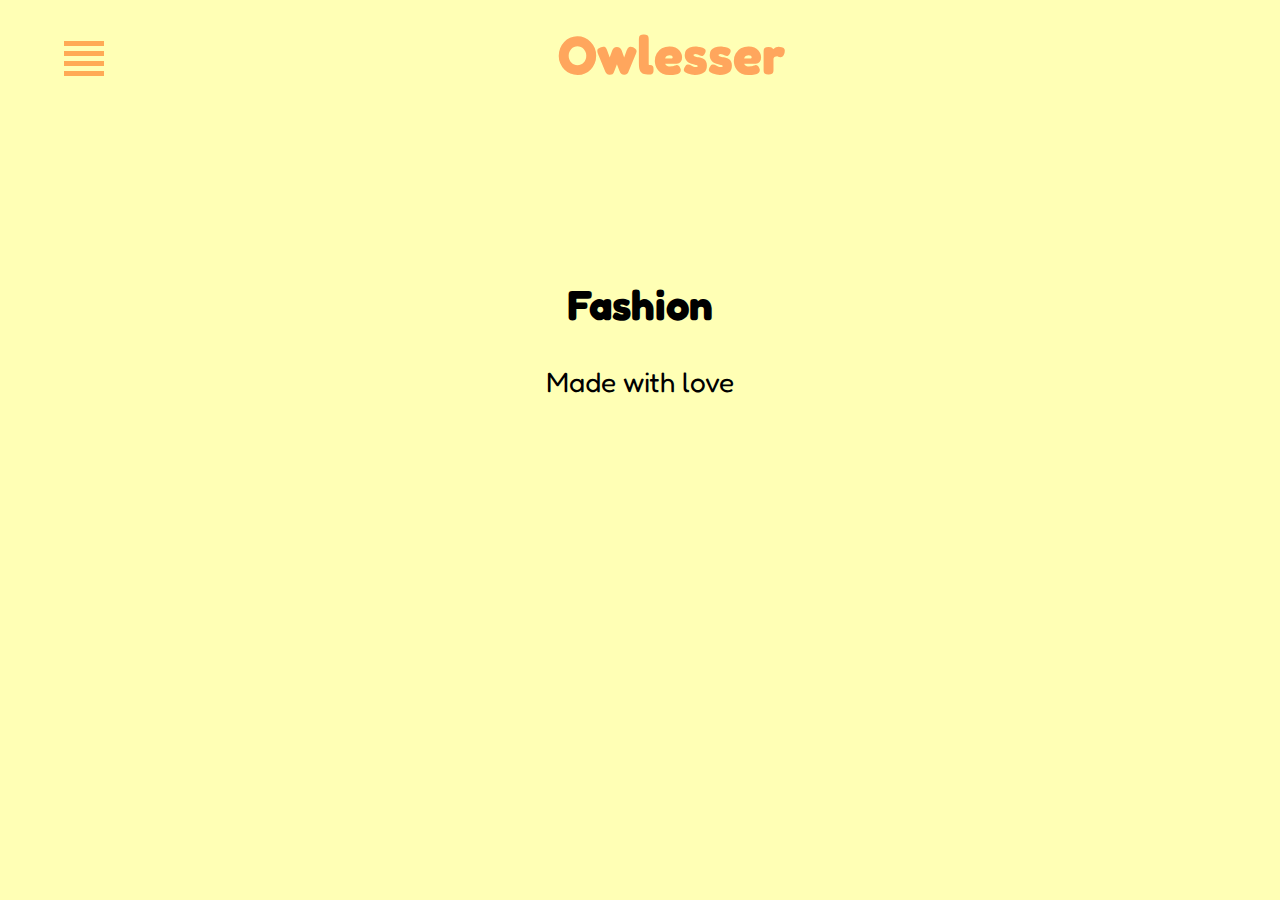
<file: index.html>
<!DOCTYPE html>
<html lang="en">
<head>
  <meta charset="UTF-8">
  <meta http-equiv="X-UA-Compatible" content="IE=edge">
  <meta name="viewport" content="width=device-width, initial-scale=1.0">
  <link rel="apple-touch-icon" sizes="180x180" href="/apple-touch-icon.png">
  <link rel="icon" type="image/png" sizes="32x32" href="/favicon-32x32.png">
  <link rel="icon" type="image/png" sizes="16x16" href="/favicon-16x16.png">
  <link rel="manifest" href="/site.webmanifest">
  <title class="notranslate">Owlesser</title>
  <link rel="icon" type="image/x-icon" href="/images/favicon/favicon.ico">
  <script src="script.js"></script>
  <link rel="stylesheet" href="style-copy.css">
</head>
<body>
  <div class="wrapper header menu-container">
    <div class="logo">
      <h1><a href="index copy.html">Owlesser</a></h1>
    </div>

    <input type="checkbox" id="openmenu" class="hamburger-checkbox">
    
    <div class="hamburger-icon">
      <label for="openmenu" id="hamburger-label">
        <span></span>
        <span></span>
        <span></span>
        <span></span>
      </label>    
    </div>
    <div class="menu-pane">
      <nav>
        <ul class="menu-links">
          <li><a href="Masculine/index.html">Masculine</a></li>
          <li><a href="###">Shirts</a></li>
          <li><a href="###">Coats</a></li>
          <li><a href="###">Bags</a></li>
          <li><a href="###">Shoes</a></li>
          <li><a href="###">Sneakers</a></li>
          <li><a href="###">Accessories</a></li>
        </ul>
        <ul class="menu-links">
          <li><a href="Feminine/index.html">Feminine</a></li>
          <li><a href="###">Shirts</a></li>
          <li><a href="###">Coats</a></li>
          <li><a href="###">Bags</a></li>
          <li><a href="###">Shoes</a></li>
          <li><a class="notranslate" href="###">Cropped</a></li>
          <li><a href="###">Sneakers</a></li>
          <li><a href="###">Accessories</a></li>
        </ul>
      </nav>
    </div>
    <div class="body-text">
      <h2>Fashion</h2>
      <p>Made with love</p>
    </div>
  </div>
</body>
</html>
</file>
<file: style-copy.css>
@import url('https://fonts.googleapis.com/css?family=Libre+Caslon+Text:400,700&display=swap');
@import url('https://fonts.googleapis.com/css2?family=Cute+Font&family=Englebert&family=Gloria+Hallelujah&family=Lustria&family=Rubik+Beastly&display=swap');
@import url('https://fonts.googleapis.com/css2?family=Fredoka+One&display=swap');

*{
  list-style: none;
  text-decoration: none;
}

body {
  font-family: 'Fredoka One', cursive;
  background-color: #ffffb5;/*#ffd3b5*/
  overflow: hidden;
}

:root {
  --font-family: 'Cute Font', cursive;
  --font-family: 'Englebert', sans-serif;
  --font-family: 'Lustria', serif;
  --font-family: 'Gloria Hallelujah', cursive;
  --font-family: 'Fredoka One', cursive;
  --main-flower: rgb(255, 166, 93);
  --nose: #ffc0cb;
  --stem: #51d691;
  --pot: #FF7043;
  --pot-shadow: #d66f51;
}

.body-text {
  padding-top: 15vh;
  text-align: center;
  position: relative;
  font-size: 28px;
}

.wrapper {
  flex-wrap: wrap;
}

.header-right {
  float: right;
  margin-top: -63vh;
}

.menu li a{
  background-color: transparent;
  position: relative;
  top:45px;
  left: -5vh;
}

.logo h1 a{
  padding-top: 35vh;
  text-align: center;
  position: relative;
  left: 43vw;
  color: var(--main-flower);
  font-size: 6vh;
}

.flower {
  position: absolute;
}

.flower__head {
  width: 120px;
  height: 40px;
  border-radius: 20px;
  background: var(--main-flower);
  margin-top: 150px;
  margin-left: 91vh;
  position: absolute;
}

.flower__head::after, .flower__head::before {
  content: '';
  position: absolute;
  background: var(--main-flower);
  border-radius: 20px;
  width: 120px;
  height: 40px;
  transform: rotate(60deg);
}

.flower__head::before {
  transform: rotate(-60deg);
}

#wrap {
  margin: 40px 50px;
  display: inline-block;
  position: relative;
  font-size: -5px;
  float: right;
  padding: 0;
}

input[type="text"] {
  height: 60px;
  font-size: 25px;
  display: inline-block;
  font-family: "Lato";
  font-weight: 50;
  border: none;
  outline: none;
  color: rgb(0, 0, 0);
  padding: 3px;
  padding-right: 60px;
  width: 0px;
  position: absolute;
  top: 0;
  right: 0;
  background: none;
  z-index: 3;
  transition: width .4s cubic-bezier(0.000, 0.795, 0.000, 1.000);
  cursor: pointer;
}

input[type="text"]:focus:hover {
  border-bottom: 1px solid rgb(0, 0, 0);
}

input[type="text"]:focus {
  width: 500px;
  z-index: 1;
  border-bottom: 1px solid rgb(0, 0, 0);
  cursor: text;
}
input[type="submit"] {
  height: 47px;
  width: 63px;
  display: inline-block;
  color:rgb(255, 255, 255);
  float: right;
  background: url([data-uri]) center center no-repeat;
  text-indent: -10000px;
  border: none;
  position: absolute;
  top: 0;
  right: 0;
  z-index: 2;
  cursor: pointer;
  opacity: 0.4;
  cursor: pointer;
  transition: opacity .4s ease;
}

input[type="submit"]:hover {
  opacity: 0.8;
}

.hamburger-icon {
  position: absolute;
  z-index: 1;
  top: 4vh;
  left: 5vw;
  padding-bottom: 2vh;
}

.hamburger-icon span {
  height: 5px;
  width: 40px;
  background-color: #FA5;
  display: block;
  margin: 5px 0px 5px 0px;
  transition: 0.8s ease-in-out;
  transform: none;
}

#openmenu:checked ~ .menu-pane {
  left: 5vw;
  transform: translateX(-5vw);
}

#openmenu:checked ~ .body-text {
  display: none;
}

#openmenu:checked ~ .hamburger-icon span:nth-of-type(2) {
  transform: translate(0%, 175%) rotate(-45deg);
  background-color: #FA5;
}

#openmenu:checked ~ .hamburger-icon span:nth-of-type(3) {
  transform: rotate(45deg);
  background-color: #FA5;
}

#openmenu:checked ~ .hamburger-icon span:nth-of-type(1) {
  opacity: 0;
}

#openmenu:checked ~ .hamburger-icon span:nth-of-type(4) {
  opacity: 0;
}

div.menu-pane {
  background-color: #ffffb5;
  position: absolute;
  transform: translateX(-105vw);
  transform-origin: (0, 0);
  width: 100vw;
  height: 100%;
  transition: 0.6s ease-in-out;
}

.menu-pane p {
  color: rgb(0, 0, 0);
  font-size: 0.6em;
}

.menu-pane nav {
  padding: 4%;
}

.menu-links li, a, span {
  transition: 0.8s ease-in-out;
}

.menu-pane ul {
  padding-left: 10%;
  display: inline-block;
}

.menu-pane li {
  padding-top: 5px;
  padding-bottom: 15px;
  margin-left: 1px;
  font-size: 3vh;
}

.menu-pane li:first-child {
  font-size:4vh;
  margin-left: -10px;
}

.menu-links li a {
  color: rgb(0, 0, 0);
  text-decoration: none;
}

.menu-links li:hover a {
  color: rgb(255, 166, 93);  
}

.menu-links li:first-child:hover #DC-info {
  opacity: 1;
}

.menu-links li:first-child a {
  padding: 5px;
}

input.hamburger-checkbox {
  position: absolute;
  z-index: 1;
  top: 10vh;
  left: 5vw;
  width: 6vw;
  opacity: 0;
  height: 6vh;
}

@use postcss-preset-env {
  stage: 0;
}

/* helpers/accessibility.css */

.invisible {
  left: -999px;
  overflow: hidden;
  position: absolute;
  top: -999px;
}

/* helpers/align.css */

.align {
  display: initial;
  place-items: left;
}

a {
  color: inherit;
  outline: 0;
}

/* modules/icon.css */

.icons {
  display: none;
}

.icon {
  block-size: 1em;
  display: inline-block;
  fill: currentcolor;
  inline-size: 1em;
  vertical-align: middle;
}

.icon--2x {
  font-size: 2rem;
}

/* modules/image.css */

svg {
  max-inline-size: 100%;
}

/* modules/navigation.css */

:root {
  --navigation-border-radius: 0.25em;
  --navigation-anchor-padding: 1.5em;
}

.navigation ul {
  list-style: none;
  margin: 0;
  padding: 0;
}

.navigation a {
  display: block;
  padding: var(--navigation-anchor-padding);
  position: relative;
  text-decoration: none;
}

.navigation a:focus::after,
.navigation a:hover::after {
  opacity: 1;
}

.navigation a::after {
  block-size: 100%;
  content: '';
  inline-size: 100%;
  left: 0;
  opacity: 0;
  position: absolute;
  top: 0;
  transition: opacity 0.3s;
}

.navigation--inline ul {
  display: flex;
}
</file>
